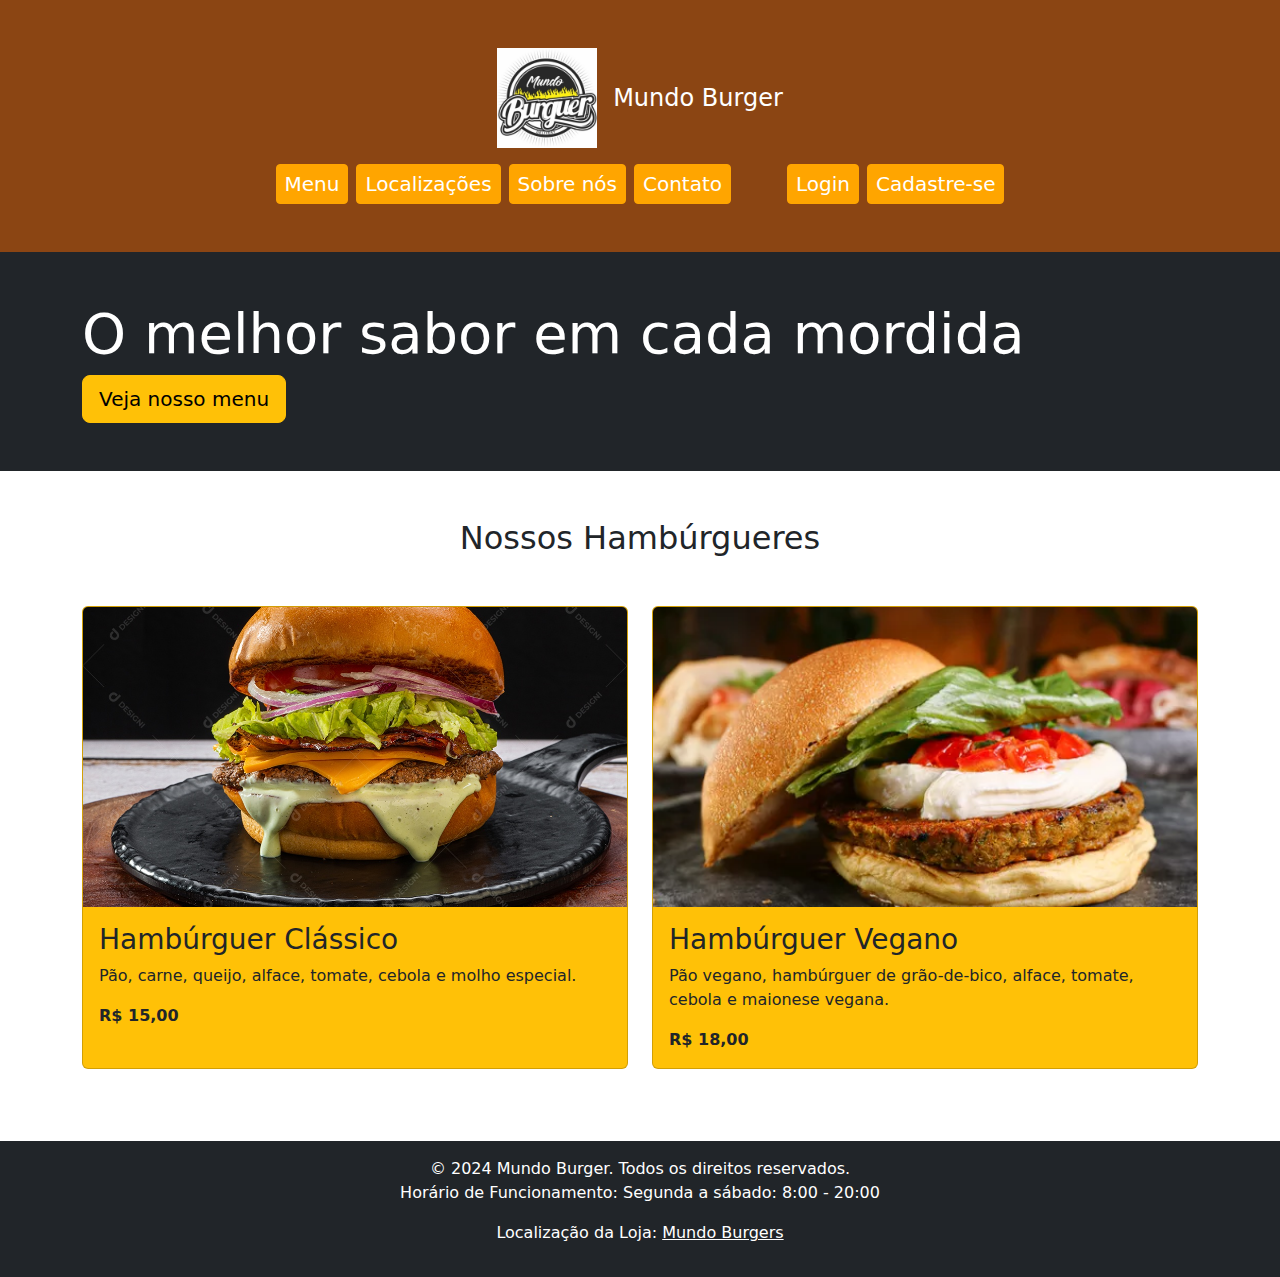
<file: index.html>
<!DOCTYPE html>
<html lang="pt-BR">

<head>
    <meta charset="UTF-8">
    <meta name="viewport" content="width=device-width, initial-scale=1.0">
    <title>Mundo Burger</title>
    
    <link href="https://cdn.jsdelivr.net/npm/bootstrap@5.3.0-alpha1/dist/css/bootstrap.min.css"
        rel="stylesheet">
    
    <link href="style.css" rel="stylesheet">
    
</head>

<body>
    <header class="bg-brown py-5">
        <div class="container d-flex justify-content-center align-items-center">
            <img src="IMG BURGUES/Logo mundo burguers.jpg" alt="Mundo Burger" class="me-3"
                style="max-width: 100px;">
            <h1 class="h4 mb-0">Mundo Burger</h1>
        </div>
        <nav class="mt-3">
            <ul class="list-inline mb-0 d-flex justify-content-center">
                <li class="list-inline-item ms-0"><a href="menu.html" class="text-white text-decoration-none fs-5 btn btn-custom btn-sm">Menu</a></li>
                <li class="list-inline-item"><a href="#" class="text-white text-decoration-none fs-5 btn btn-custom btn-sm">Localizações</a>
                </li>
                <li class="list-inline-item"><a href="sobre.html" class="text-white text-decoration-none fs-5 btn btn-custom btn-sm">Sobre nós</a>
                </li>
                <li class="list-inline-item"><a href="#" class="text-white text-decoration-none fs-5 btn btn-custom btn-sm">Contato</a></li>
                <li class="list-inline-item ms-5"><a href="#" id="login-link" class="text-white text-decoration-none fs-5 btn btn-custom btn-sm">Login</a></li>
                <li class="list-inline-item"><a href="#" id="cadastro-link" class="text-white text-decoration-none fs-5 btn btn-custom btn-sm">Cadastre-se</a>
                </li>

            </ul>
        </nav>
    </header>

    <section class="hero bg-dark text-white py-5">
        <div class="container">
            <h2 class="display-4">O melhor sabor em cada mordida</h2>
            <a href="menu.html" class="btn btn-warning btn-lg">Veja nosso menu</a>
        </div>
    </section>

    <section class="menu py-5">
        <div class="container">
            <h2 class="text-center mb-5">Nossos Hambúrgueres</h2>
            <div class="row">
                <div class="col-md-6 mb-4">
                    <div class="card h-100 bg-warning">
                        <img src="IMG BURGUES/Classico burguer.jpg" alt="Hambúrguer 1" class="card-img-top">
                        <div class="card-body">
                            <h3 class="card-title">Hambúrguer Clássico</h3>
                            <p class="card-text">Pão, carne, queijo, alface, tomate, cebola e molho especial.</p>
                            <p class="card-text"><strong>R$ 15,00</strong></p>
                        </div>
                    </div>
                </div>
                <div class="col-md-6 mb-4">
                    <div class="card h-100 bg-warning">
                        <img src="IMG BURGUES/vegano burgue.webp" alt="Hambúrguer 2" class="card-img-top">
                        <div class="card-body">
                            <h3 class="card-title">Hambúrguer Vegano</h3>
                            <p class="card-text">Pão vegano, hambúrguer de grão-de-bico, alface, tomate, cebola e maionese vegana.</p>
                            <p class="card-text"><strong>R$ 18,00</strong></p>
                        </div>
                    </div>
                </div>
            </div>
        </div>
    </section>

    <footer class="bg-dark text-white py-3">
        <div class="container text-center">
            <p class="mb-0">&copy; 2024 Mundo Burger. Todos os direitos reservados.</p>
            <p>Horário de Funcionamento:  Segunda a sábado: 8:00 - 20:00</p>
            <p>Localização da Loja: <a href="https://maps.app.goo.gl/GnN48GJR5Px7qyqA9" target="_blank" rel="noopener noreferrer" class="text-white">Mundo Burgers</a></p>
        </div>
    </footer>
    

    
    <script src="https://cdn.jsdelivr.net/npm/bootstrap@5.3.0-alpha1/dist/js/bootstrap.bundle.min.js">
    </script>

    <script>
        document.getElementById('login-link').addEventListener('click', function(event) {
            event.preventDefault(); 
            window.location.href = 'login.html';
        });

        document.getElementById('cadastro-link').addEventListener('click', function(event) {
            event.preventDefault(); 
            window.location.href = 'cadastro.html';
        });
    </script>
</body>

</html>
</file>
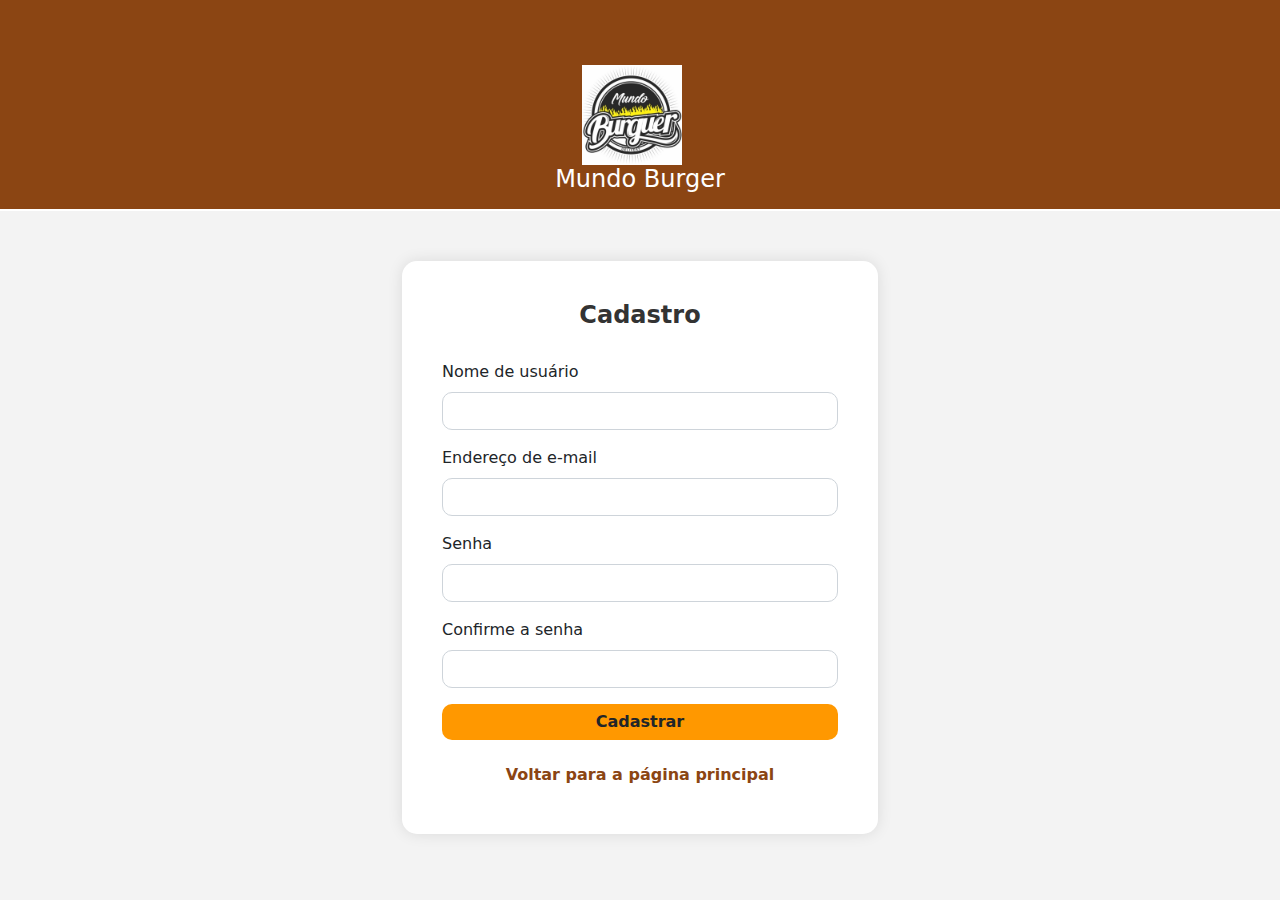
<file: cadastro.html>
<!DOCTYPE html>
<html lang="pt-BR">

<head>
    <meta charset="UTF-8">
    <meta name="viewport" content="width=device-width, initial-scale=1.0">
    <title>Cadastro - Mundo Burger</title>
    
    <link href="https://cdn.jsdelivr.net/npm/bootstrap@5.3.0-alpha1/dist/css/bootstrap.min.css" rel="stylesheet">
    <link href="cadastro.style.css" rel="stylesheet">
   
</head>

<body>
    <header class="header">
        <div class="container">
            <img src="IMG BURGUES/Logo mundo burguers.jpg" alt="Mundo Burger" class="me-3" style="max-width: 100px;">
            <h1 class="h4 mb-0">Mundo Burger</h1>
        </div>
    </header>

    <section class="container">
        <div class="card">
            <div class="card-body">
                <h2 class="card-title">Cadastro</h2>
                <form>
                    <div class="mb-3">
                        <label for="username" class="form-label">Nome de usuário</label>
                        <input type="text" class="form-control" id="username" required>
                    </div>
                    <div class="mb-3">
                        <label for="email" class="form-label">Endereço de e-mail</label>
                        <input type="email" class="form-control" id="email" required>
                    </div>
                    <div class="mb-3">
                        <label for="password" class="form-label">Senha</label>
                        <input type="password" class="form-control" id="password" required>
                    </div>
                    <div class="mb-3">
                        <label for="confirm-password" class="form-label">Confirme a senha</label>
                        <input type="password" class="form-control" id="confirm-password" required>
                    </div>
                    <div class="d-grid mb-3">
                        <button type="submit" class="btn btn-register btn-block">Cadastrar</button>
                    </div>
                    <div class="mt-3 text-center">
                        <a href="index.html" class="btn btn-link btn-voltar">Voltar para a página principal</a>
                    </div>
                </form>
            </div>
        </div>
    </section>

    
    <script src="https://cdn.jsdelivr.net/npm/bootstrap@5.3.0-alpha1/dist/js/bootstrap.bundle.min.js"></script>
</body>

</html>
</file>
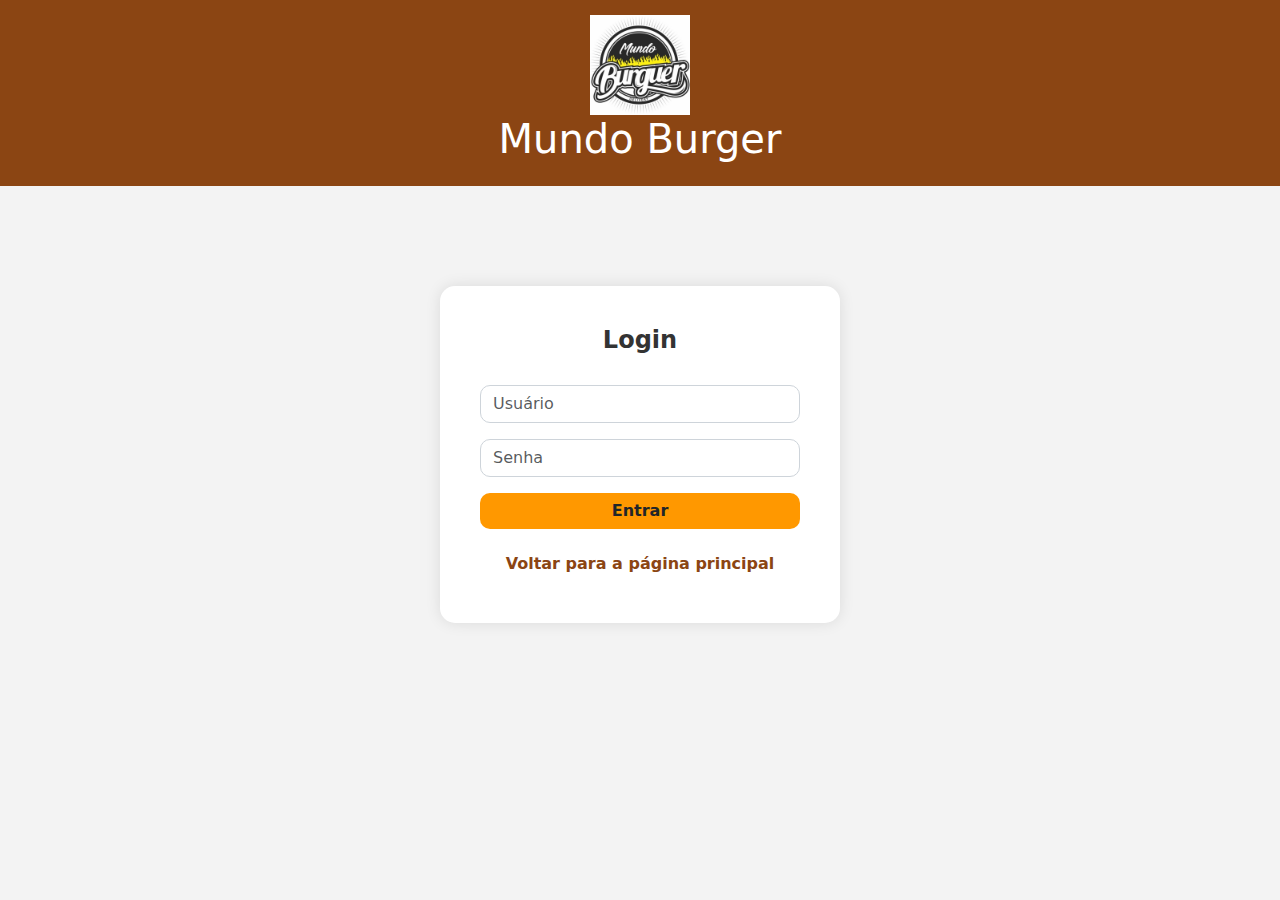
<file: login.html>
<!DOCTYPE html>
<html lang="pt-BR">

<head>
    <meta charset="UTF-8">
    <meta name="viewport" content="width=device-width, initial-scale=1.0">
    <title>Login - Mundo Burger</title>
    
    <link href="https://cdn.jsdelivr.net/npm/bootstrap@5.3.0-alpha1/dist/css/bootstrap.min.css" rel="stylesheet">
    <link href="login.style.css" rel="stylesheet">
    
    
</head>

<body>
    <header class="header">
        <div class="container">
            <img src="IMG BURGUES/Logo mundo burguers.jpg" alt="Mundo Burger" class="logo">
            <h1>Mundo Burger</h1>
        </div>
    </header>

    <section class="container-login">
        <div class="card card-login">
            <div class="card-body">
                <h2 class="card-title">Login</h2>
                <form>
                    <div class="mb-3">
                        <input type="text" class="form-control" id="username" placeholder="Usuário" required>
                    </div>
                    <div class="mb-3">
                        <input type="password" class="form-control" id="password" placeholder="Senha" required>
                    </div>
                    <div class="d-grid">
                        <button type="submit" class="btn btn-login btn-block">Entrar</button>
                    </div>
                </form>
                <div class="mt-3 text-center">
                    <a href="index.html" class="btn btn-link">Voltar para a página principal</a>
                </div>
            </div>
        </div>
    </section>

    
    <script src="https://cdn.jsdelivr.net/npm/bootstrap@5.3.0-alpha1/dist/js/bootstrap.bundle.min.js"></script>
</body>

</html>
</file>
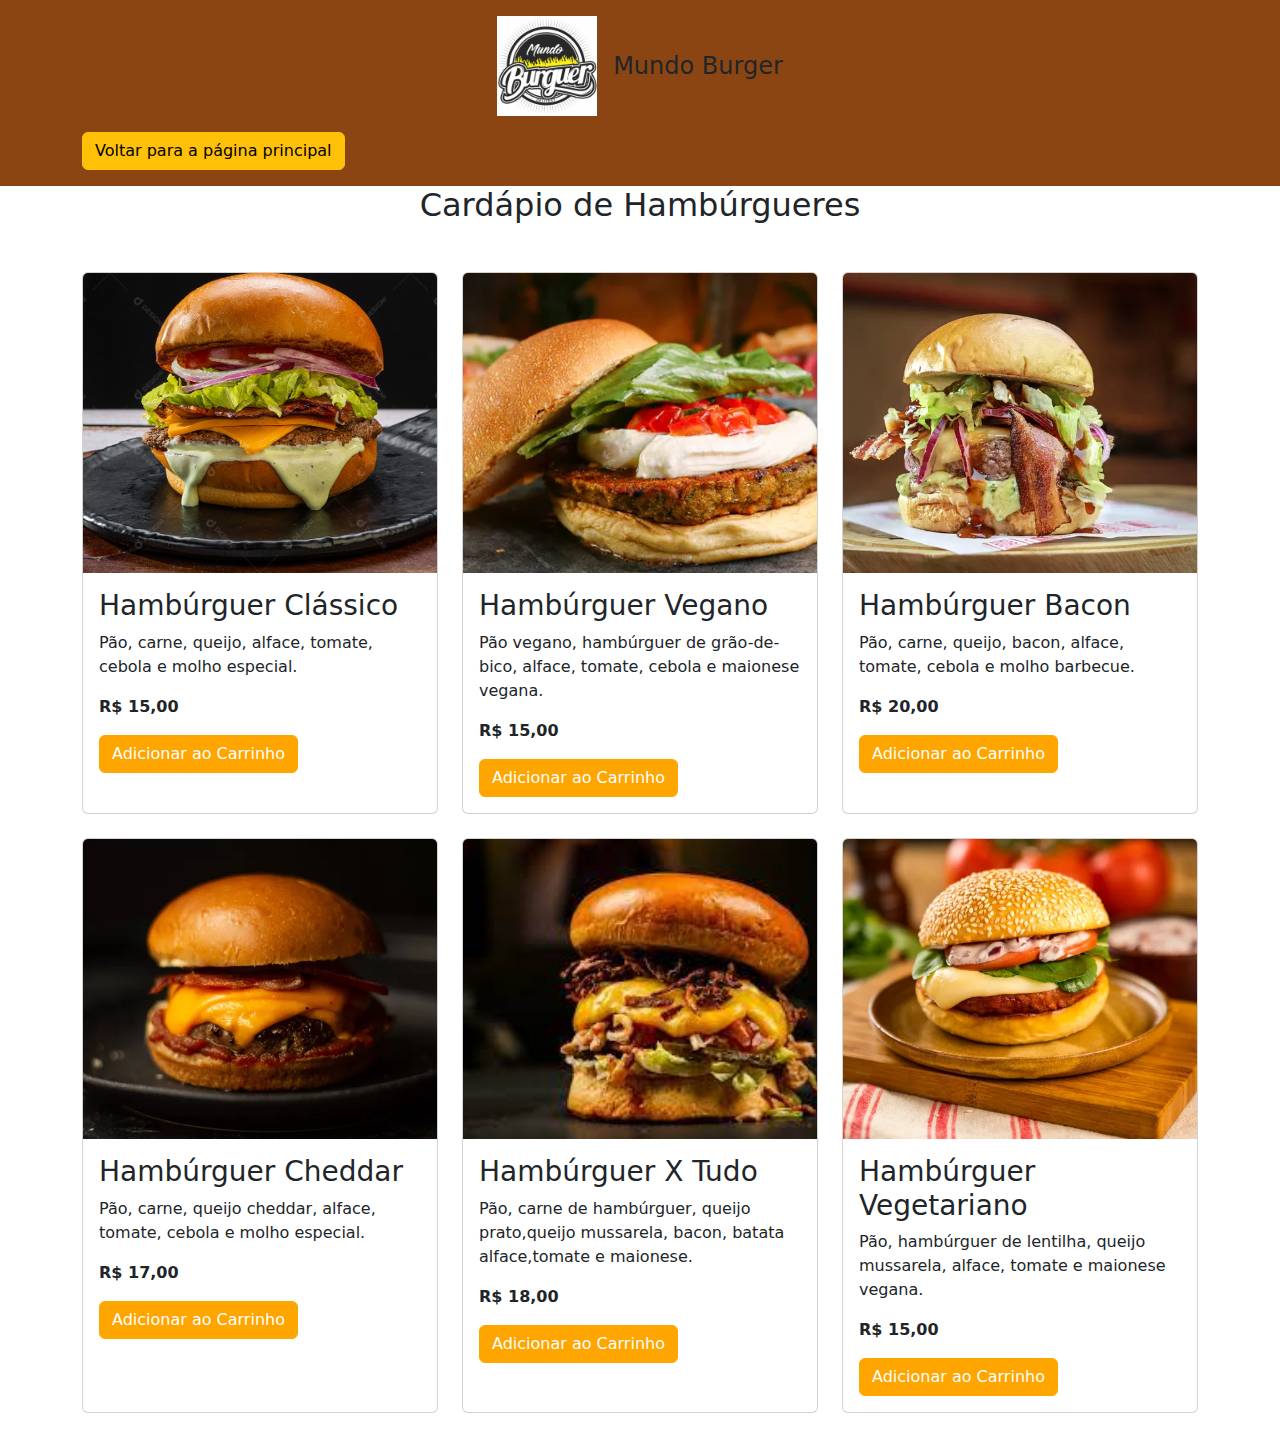
<file: menu.html>
<!DOCTYPE html>
<html lang="pt-BR">

<head>
    <meta charset="UTF-8">
    <meta name="viewport" content="width=device-width, initial-scale=1.0">
    <title>Menu - Mundo Burger</title>
    
    <link href="https://cdn.jsdelivr.net/npm/bootstrap@5.3.0-alpha1/dist/css/bootstrap.min.css"
        rel="stylesheet">
    
    <link href="menu.style.css" rel="stylesheet">
       
    
</head>

<body>
    <header class="py-3 header-bg"> 
        <div class="container d-flex justify-content-center align-items-center">
            <img src="IMG BURGUES/Logo mundo burguers.jpg" alt="Mundo Burger" class="me-3"
                style="max-width: 100px;">
            <h1 class="h4 mb-0">Mundo Burger</h1>
        </div>

        <div class="container mt-3">
            <a href="index.html" class="btn btn-warning">Voltar para a página principal</a>
        </div>
    </header>

    <div class="container">
        <h2 class="text-center mb-5">Cardápio de Hambúrgueres</h2>
        <div class="row">
            <div class="col-md-4 mb-4">
                <div class="card">
                    <img src="IMG BURGUES/Classico burguer.jpg" alt="Hambúrguer Clássico" class="card-img-top">
                    <div class="card-body">
                        <h3 class="card-title">Hambúrguer Clássico</h3>
                        <p class="card-text">Pão, carne, queijo, alface, tomate, cebola e molho especial.</p>
                        <p class="card-text"><strong>R$ 15,00</strong></p>
                        <button class="btn btn-add-to-cart">Adicionar ao Carrinho</button>
                    </div>
                </div>
            </div>
            <div class="col-md-4 mb-4">
                <div class="card">
                    <img src="IMG BURGUES/vegano burgue.webp" alt="Hambúrguer Vegano" class="card-img-top">
                    <div class="card-body">
                        <h3 class="card-title">Hambúrguer Vegano</h3>
                        <p class="card-text">Pão vegano, hambúrguer de grão-de-bico, alface, tomate, cebola e maionese vegana.</p>
                        <p class="card-text"><strong>R$ 15,00</strong></p>
                        <button class="btn btn-add-to-cart">Adicionar ao Carrinho</button>
                    </div>
                </div>
            </div>
            <div class="col-md-4 mb-4">
                <div class="card">
                    <img src="IMG BURGUES/02.webp" alt="Hambúrguer Bacon" class="card-img-top">
                    <div class="card-body">
                        <h3 class="card-title">Hambúrguer Bacon</h3>
                        <p class="card-text">Pão, carne, queijo, bacon, alface, tomate, cebola e molho barbecue.</p>
                        <p class="card-text"><strong>R$ 20,00</strong></p>
                        <button class="btn btn-add-to-cart">Adicionar ao Carrinho</button>
                    </div>
                </div>
            </div>
            <div class="col-md-4 mb-4">
                <div class="card">
                    <img src="IMG BURGUES/cheedaa.webp" alt="Hambúrguer Cheddar" class="card-img-top">
                    <div class="card-body">
                        <h3 class="card-title">Hambúrguer Cheddar</h3>
                        <p class="card-text">Pão, carne, queijo cheddar, alface, tomate, cebola e molho especial.</p>
                        <p class="card-text"><strong>R$ 17,00</strong></p>
                        <button class="btn btn-add-to-cart">Adicionar ao Carrinho</button>
                    </div>
                </div>
            </div>
            <div class="col-md-4 mb-4">
                <div class="card">
                    <img src="IMG BURGUES/04.jfif" alt="Hambúrguer X Tudo" class="card-img-top">
                    <div class="card-body">
                        <h3 class="card-title">Hambúrguer X Tudo</h3>
                        <p class="card-text">Pão, carne de hambúrguer, queijo prato,queijo mussarela, bacon, batata alface,tomate e maionese.</p>
                        <p class="card-text"><strong>R$ 18,00</strong></p>
                        <button class="btn btn-add-to-cart">Adicionar ao Carrinho</button>
                    </div>
                </div>
            </div>
            <div class="col-md-4 mb-4">
                <div class="card">
                    <img src="IMG BURGUES/05.webp" alt="Hambúrguer Vegetariano" class="card-img-top">
                    <div class="card-body">
                        <h3 class="card-title">Hambúrguer Vegetariano</h3>
                        <p class="card-text">Pão, hambúrguer de lentilha, queijo mussarela, alface, tomate e maionese vegana.</p>
                        <p class="card-text"><strong>R$ 15,00</strong></p>
                        <button class="btn btn-add-to-cart">Adicionar ao Carrinho</button>
                    </div>
                </div>
            </div>
            
        </div>
    </div>

    <script src="https://cdn.jsdelivr.net/npm/bootstrap@5.3.0-alpha1/dist/js/bootstrap.bundle.min.js">
    </script>
</body>

</html>
</file>
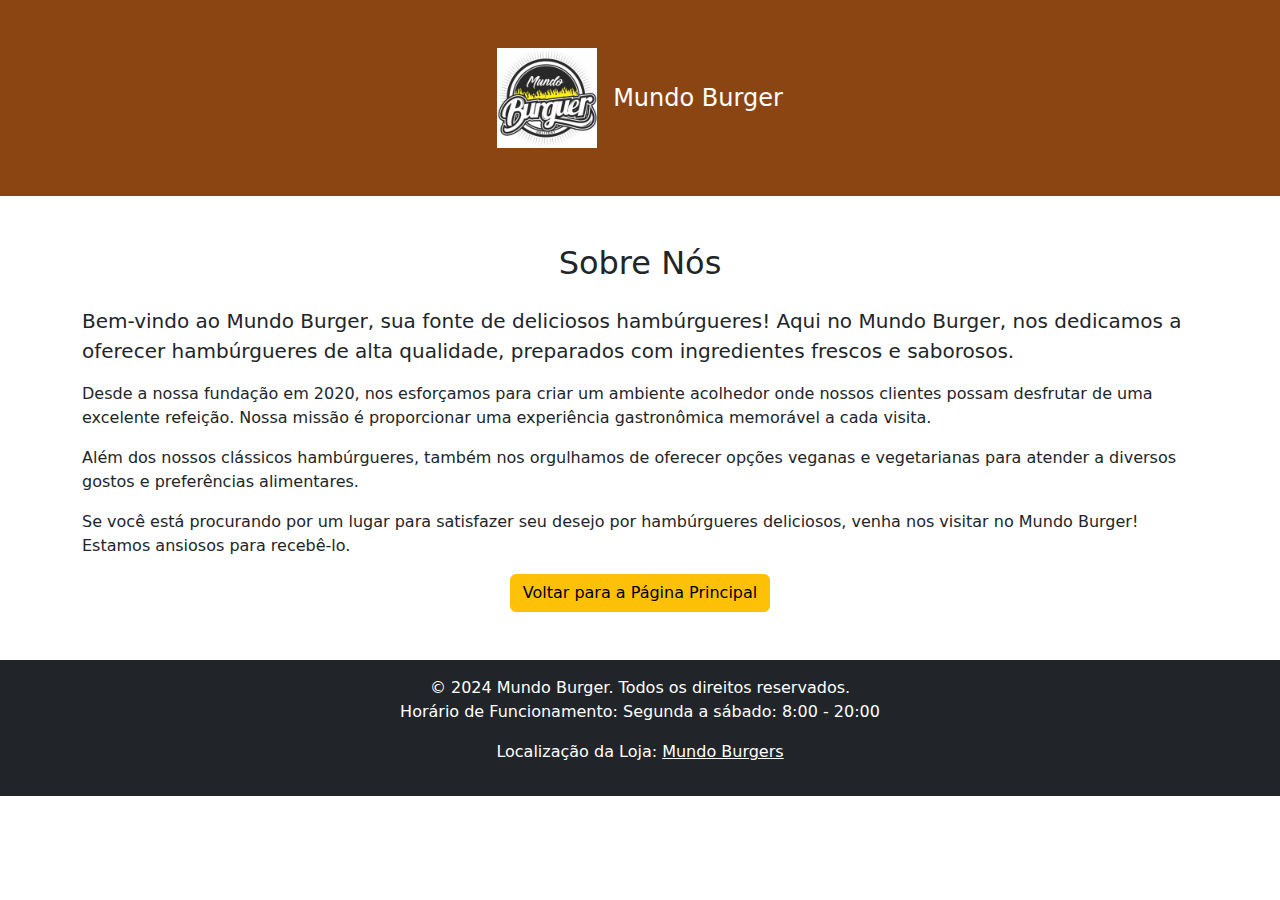
<file: sobre.html>
<!DOCTYPE html>
<html lang="pt-BR">

<head>
    <meta charset="UTF-8">
    <meta name="viewport" content="width=device-width, initial-scale=1.0">
    <title>Sobre Nós - Mundo Burger</title>
    
    <link href="https://cdn.jsdelivr.net/npm/bootstrap@5.3.0-alpha1/dist/css/bootstrap.min.css"
        rel="stylesheet">
    
        <link href="style.css" rel="stylesheet">
</head>

<body>
    <header class="bg-brown py-5">
        <div class="container d-flex justify-content-center align-items-center">
            <img src="IMG BURGUES/Logo mundo burguers.jpg" alt="Mundo Burger" class="me-3"
                style="max-width: 100px;">
            <h1 class="h4 mb-0">Mundo Burger</h1>
        </div>
    </header>

    <section class="container py-5">
        <h2 class="text-center mb-4">Sobre Nós</h2>
        <p class="lead">Bem-vindo ao Mundo Burger, sua fonte de deliciosos hambúrgueres! Aqui no Mundo Burger, nos dedicamos a oferecer hambúrgueres de alta qualidade, preparados com ingredientes frescos e saborosos.</p>
        
        <p>Desde a nossa fundação em 2020, nos esforçamos para criar um ambiente acolhedor onde nossos clientes possam desfrutar de uma excelente refeição. Nossa missão é proporcionar uma experiência gastronômica memorável a cada visita.</p>
        
        <p>Além dos nossos clássicos hambúrgueres, também nos orgulhamos de oferecer opções veganas e vegetarianas para atender a diversos gostos e preferências alimentares.</p>
        
        <p>Se você está procurando por um lugar para satisfazer seu desejo por hambúrgueres deliciosos, venha nos visitar no Mundo Burger! Estamos ansiosos para recebê-lo.</p>

        
        <div class="text-center">
            <a href="index.html" class="btn btn-warning">Voltar para a Página Principal</a>
        </div>
    </section>

    <footer class="bg-dark text-white py-3">
        <div class="container text-center">
            <p class="mb-0">&copy; 2024 Mundo Burger. Todos os direitos reservados.</p>
            <p>Horário de Funcionamento:  Segunda a sábado: 8:00 - 20:00</p>
            <p>Localização da Loja: <a href="https://maps.app.goo.gl/GnN48GJR5Px7qyqA9" target="_blank" rel="noopener noreferrer" class="text-white">Mundo Burgers</a></p>
        </div>
    </footer>
    
    <script src="https://cdn.jsdelivr.net/npm/bootstrap@5.3.0-alpha1/dist/js/bootstrap.bundle.min.js">
    </script>
</body>

</html>
</file>
<file: style.css>
.burger img {
    max-width: 100%;
    height: auto;
    border-radius: 10px;
    box-shadow: 0 2px 5px rgba(0, 0, 0, 0.1);
}

.card {
    height: 100%;
}

.card-img-top {
    height: 300px;
    object-fit: cover;
}

.header-bg {
    background-color: #8B4513; 
}

.bg-brown {
    background-color: #8B4513;
    color: #ffffff;
}
.btn-custom {
    background-color: #FFA500;
    color: #FFFFFF;
    border-color: #FFA500;
}

.btn-custom:hover {
    background-color: #FF8C00;
    border-color: #FF8C00;
    color: #FFFFFF;
}
</file>
<file: cadastro.style.css>
body {
    background-color: #f3f3f3; 
}

.header {
    background-color: #8B4513;
    color: #fff;
    padding: 15px 0;
    text-align: center;
    border-bottom: 2px solid #fff;
    margin-bottom: 30px;
}

.container {
    max-width: 500px;
    margin: 0 auto;
    margin-top: 50px;
}

.card {
    border: none;
    border-radius: 15px;
    box-shadow: 0px 0px 15px rgba(0, 0, 0, 0.1);
}

.card-body {
    padding: 40px;
}

.card-title {
    font-size: 24px;
    font-weight: bold;
    text-align: center;
    margin-bottom: 30px;
    color: #333;
}

.form-control {
    border: 1px solid #ced4da;
    border-radius: 10px;
}

.btn-register {
    border-radius: 10px;
    font-weight: bold;
    background-color: #ff9800;
    border: none;
}

.btn-register:hover {
    background-color: #f57c00;
}

.btn-register:focus {
    box-shadow: none;
}


.btn-voltar {
    color: #8B4513; 
    font-weight: bold;
    text-decoration: none;
    transition: color 0.3s;
}

.btn-voltar:hover {
    color: #5e2a00; 
}
</file>
<file: login.style.css>
body {
            background-color: #f3f3f3; 
            margin: 0;
            padding: 0;
        }

        .header {
            background-color: #8B4513;
            color: #fff;
            padding: 15px 0;
            text-align: center;
        }

        .logo {
            max-width: 100px;
            vertical-align: middle;
        }

        .container-login {
            max-width: 400px;
            margin: 0 auto;
            margin-top: 100px;
        }

        .card-login {
            border: none;
            border-radius: 15px;
            box-shadow: 0px 0px 15px rgba(0, 0, 0, 0.1);
        }

        .card-login .card-body {
            padding: 40px;
        }

        .card-login .card-title {
            font-size: 24px;
            font-weight: bold;
            text-align: center;
            margin-bottom: 30px;
            color: #333;
        }

        .form-control {
            border: 1px solid #ced4da;
            border-radius: 10px;
        }

        .btn-login {
            border-radius: 10px;
            font-weight: bold;
            background-color: #ff9800;
            border: none;
        }

        .btn-login:hover {
            background-color: #f57c00;
        }

        .btn-login:focus {
            box-shadow: none;
        }

        
        .btn-link {
            color: #8B4513; 
            text-decoration: none; 
            font-weight: bold;
            transition: color 0.3s;
        }

        .btn-link:hover {
            color: #5e2a00; 
        }
</file>
<file: menu.style.css>
.card {
    height: 100%;
}

.card-img-top {
    height: 300px;
    object-fit: cover;
}

.header-bg {
    background-color: #8B4513; 
}

.btn-add-to-cart {
    background-color: #FFA500;
    color: #FFFFFF;
    border-color: #FFA500;
}

.btn-add-to-cart:hover {
    background-color: #FF8C00;
    border-color: #FF8C00;
    color: #FFFFFF;
}
</file>
